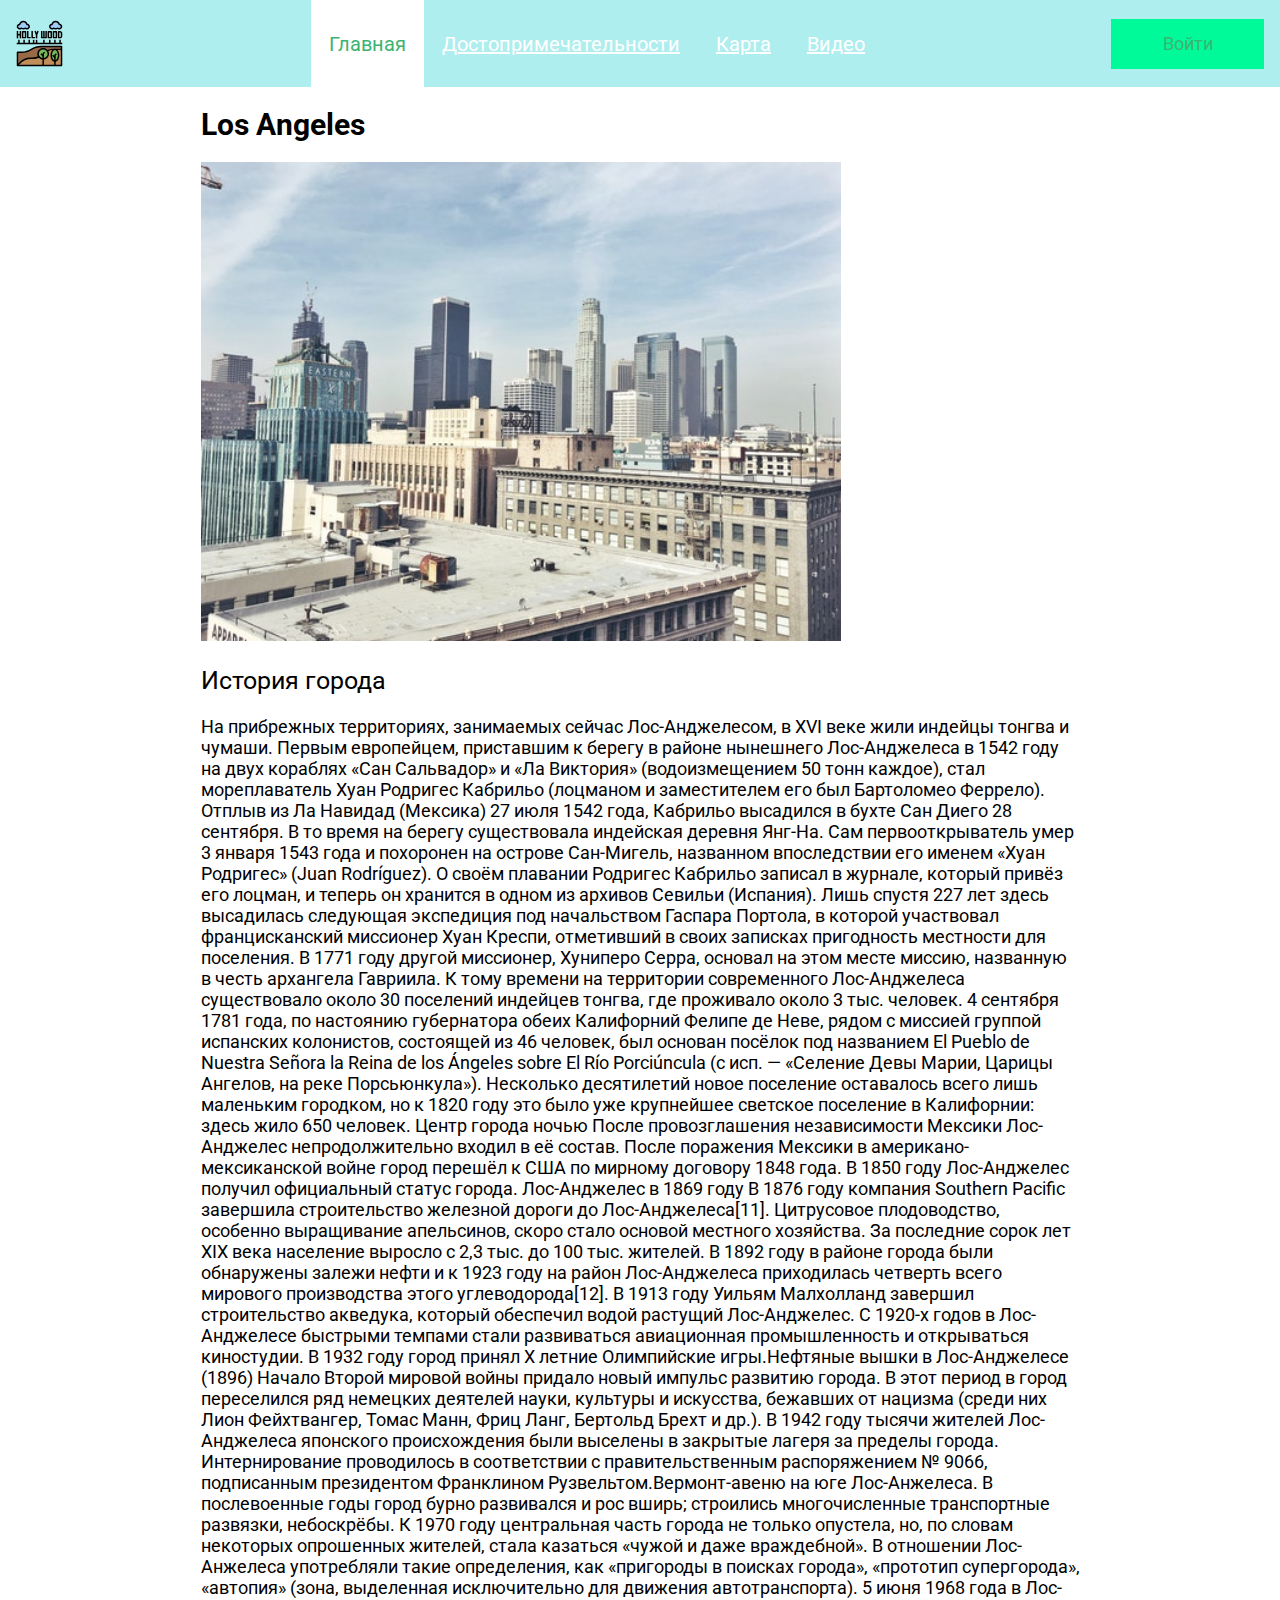
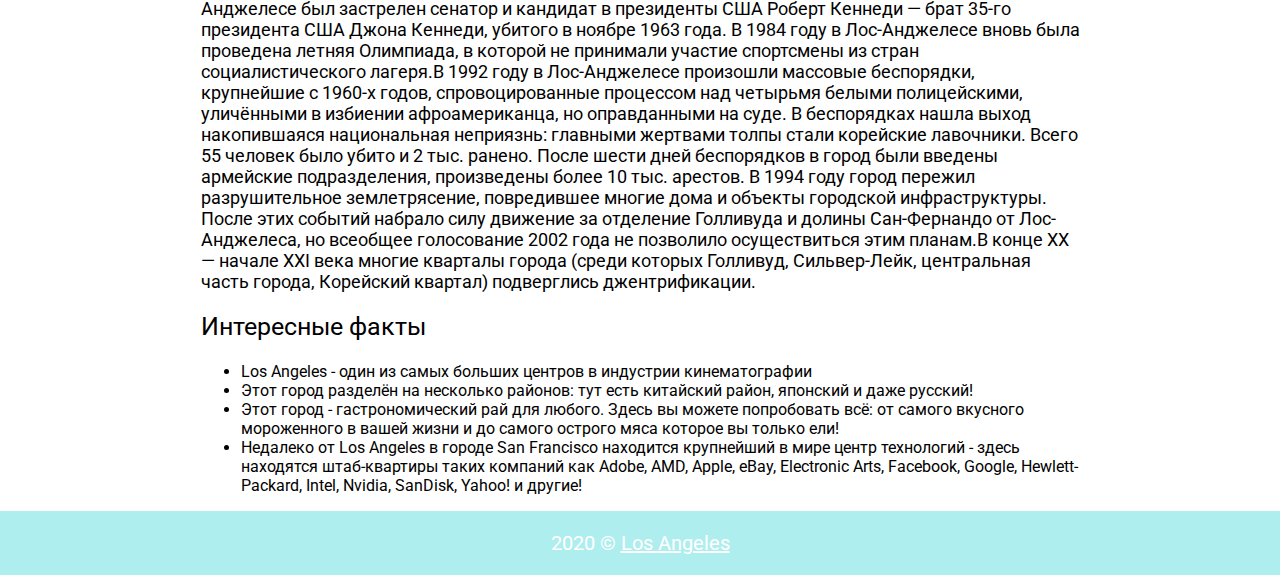
<file: index.html>
<!DOCTYPE html>
<html lang="ru">
<head>
	<meta charset="UTF-8">
	<title>Los Angeles</title>
	<link rel="stylesheet" href="css/style.css">
	<link href="https://fonts.googleapis.com/css2?family=Roboto:ital,wght@0,400;0,700;1,400&display=swap" rel="stylesheet">
	<script async src="js/popup.js"></script>
</head>
<body class="page">
	<header class="header">
		<img src="images/city.svg" alt="логотип" class="logo" width="47" height="47">
		<div class="site-menu">
			<a class="menu-link active" href="">Главная</a>
			<a class="menu-link" href="pages/sites.html">Достопримечательности</a>
			<a class="menu-link" href="pages/contacts.html">Карта</a>
			<a class="menu-link" href="pages/video.html">Видео</a>
		</div>
		<a href="" class="login-button">Войти</a>
	</header>
	<main class="main">
		<h1 class="main-heading">Los Angeles</h1>
		<img src="images/pexels-daisy-naranjo-1049302.jpg" alt="вид" width="640" height="479">
		<h2>История города</h2>
		<p>На прибрежных территориях, занимаемых сейчас Лос-Анджелесом, в XVI веке жили индейцы тонгва и чумаши. Первым европейцем, приставшим к берегу в районе нынешнего Лос-Анджелеса в 1542 году на двух кораблях «Сан Сальвадор» и «Ла Виктория» (водоизмещением 50 тонн каждое), стал мореплаватель Хуан Родригес Кабрильо (лоцманом и заместителем его был Бартоломео Феррело). Отплыв из Ла Навидад (Мексика) 27 июля 1542 года, Кабрильо высадился в бухте Сан Диего 28 сентября. В то время на берегу существовала индейская деревня Янг-На. Сам первооткрыватель умер 3 января 1543 года и похоронен на острове Сан-Мигель, названном впоследствии его именем «Хуан Родригес» (Juan Rodríguez). О своём плавании Родригес Кабрильо записал в журнале, который привёз его лоцман, и теперь он хранится в одном из архивов Севильи (Испания).
		Лишь спустя 227 лет здесь высадилась следующая экспедиция под начальством Гаспара Портола, в которой участвовал францисканский миссионер Хуан Креспи, отметивший в своих записках пригодность местности для поселения. В 1771 году другой миссионер, Хуниперо Серра, основал на этом месте миссию, названную в честь архангела Гавриила. К тому времени на территории современного Лос-Анджелеса существовало около 30 поселений индейцев тонгва, где проживало около 3 тыс. человек. 4 сентября 1781 года, по настоянию губернатора обеих Калифорний Фелипе де Неве, рядом с миссией группой испанских колонистов, состоящей из 46 человек, был основан посёлок под названием El Pueblo de Nuestra Señora la Reina de los Ángeles sobre El Río Porciúncula (с исп. — «Селение Девы Марии, Царицы Ангелов, на реке Порсьюнкула»). Несколько десятилетий новое поселение оставалось всего лишь маленьким городком, но к 1820 году это было уже крупнейшее светское поселение в Калифорнии: здесь жило 650 человек. Центр города ночью
		После провозглашения независимости Мексики Лос-Анджелес непродолжительно входил в её состав. После поражения Мексики в американо-мексиканской войне город перешёл к США по мирному договору 1848 года. В 1850 году Лос-Анджелес получил официальный статус города. Лос-Анджелес в 1869 году
		В 1876 году компания Southern Pacific завершила строительство железной дороги до Лос-Анджелеса[11]. Цитрусовое плодоводство, особенно выращивание апельсинов, скоро стало основой местного хозяйства. За последние сорок лет XIX века население выросло с 2,3 тыс. до 100 тыс. жителей. В 1892 году в районе города были обнаружены залежи нефти и к 1923 году на район Лос-Анджелеса приходилась четверть всего мирового производства этого углеводорода[12]. В 1913 году Уильям Малхолланд завершил строительство акведука, который обеспечил водой растущий Лос-Анджелес. С 1920-х годов в Лос-Анджелесе быстрыми темпами стали развиваться авиационная промышленность и открываться киностудии. В 1932 году город принял X летние Олимпийские игры.Нефтяные вышки в Лос-Анджелесе (1896)
		Начало Второй мировой войны придало новый импульс развитию города. В этот период в город переселился ряд немецких деятелей науки, культуры и искусства, бежавших от нацизма (среди них Лион Фейхтвангер, Томас Манн, Фриц Ланг, Бертольд Брехт и др.). В 1942 году тысячи жителей Лос-Анджелеса японского происхождения были выселены в закрытые лагеря за пределы города. Интернирование проводилось в соответствии с правительственным распоряжением № 9066, подписанным президентом Франклином Рузвельтом.Вермонт-авеню на юге Лос-Анжелеса. В послевоенные годы город бурно развивался и рос вширь; строились многочисленные транспортные развязки, небоскрёбы. К 1970 году центральная часть города не только опустела, но, по словам некоторых опрошенных жителей, стала казаться «чужой и даже враждебной». В отношении Лос-Анжелеса употребляли такие определения, как «пригороды в поисках города», «прототип супергорода», «автопия» (зона, выделенная исключительно для движения автотранспорта).
		5 июня 1968 года в Лос-Анджелесе был застрелен сенатор и кандидат в президенты США Роберт Кеннеди — брат 35-го президента США Джона Кеннеди, убитого в ноябре 1963 года.
		В 1984 году в Лос-Анджелесе вновь была проведена летняя Олимпиада, в которой не принимали участие спортсмены из стран социалистического лагеря.В 1992 году в Лос-Анджелесе произошли массовые беспорядки, крупнейшие с 1960-х годов, спровоцированные процессом над четырьмя белыми полицейскими, уличёнными в избиении афроамериканца, но оправданными на суде. В беспорядках нашла выход накопившаяся национальная неприязнь: главными жертвами толпы стали корейские лавочники. Всего 55 человек было убито и 2 тыс. ранено. После шести дней беспорядков в город были введены армейские подразделения, произведены более 10 тыс. арестов. В 1994 году город пережил разрушительное землетрясение, повредившее многие дома и объекты городской инфраструктуры. После этих событий набрало силу движение за отделение Голливуда и долины Сан-Фернандо от Лос-Анджелеса, но всеобщее голосование 2002 года не позволило осуществиться этим планам.В конце XX — начале XXI века многие кварталы города (среди которых Голливуд, Сильвер-Лейк, центральная часть города, Корейский квартал) подверглись джентрификации.</p>
		<h2>Интересные факты</h2>
		<ul>
			<li>Los Angeles - один из самых больших центров в индустрии кинематографии</li>
			<li>Этот город разделён на несколько районов: тут есть китайский район, японский и даже русский!</li>
			<li>Этот город - гастрономический рай для любого. Здесь вы можете попробовать всё: от самого вкусного мороженного в вашей жизни и до самого острого мяса которое вы только ели!</li>
			<li>Недалеко от Los Angeles в городе San Francisco находится крупнейший в мире центр технологий - здесь находятся штаб-квартиры таких компаний как Adobe, AMD, Apple, eBay, Electronic Arts, Facebook, Google, Hewlett-Packard, Intel, Nvidia, SanDisk, Yahoo! и другие!
			</li>
		</ul>
	</main>
	<footer class="footer">
		<p>2020 &copy; <a class="copyright-link" href="">Los Angeles</a></p>
	</footer>
	<div class="login-popup">
		<h2 class="login-heading">Войти на сайт</h2>
		<form class="login-form" action="" method="GET">
			<input class="login-input" name="login" type="text">
			<input class="password-input" name="password" type="password">
			<button class="popup-button" type="submit">Войти</button>
		</form>
	</div>
</body>
</html>
</file>
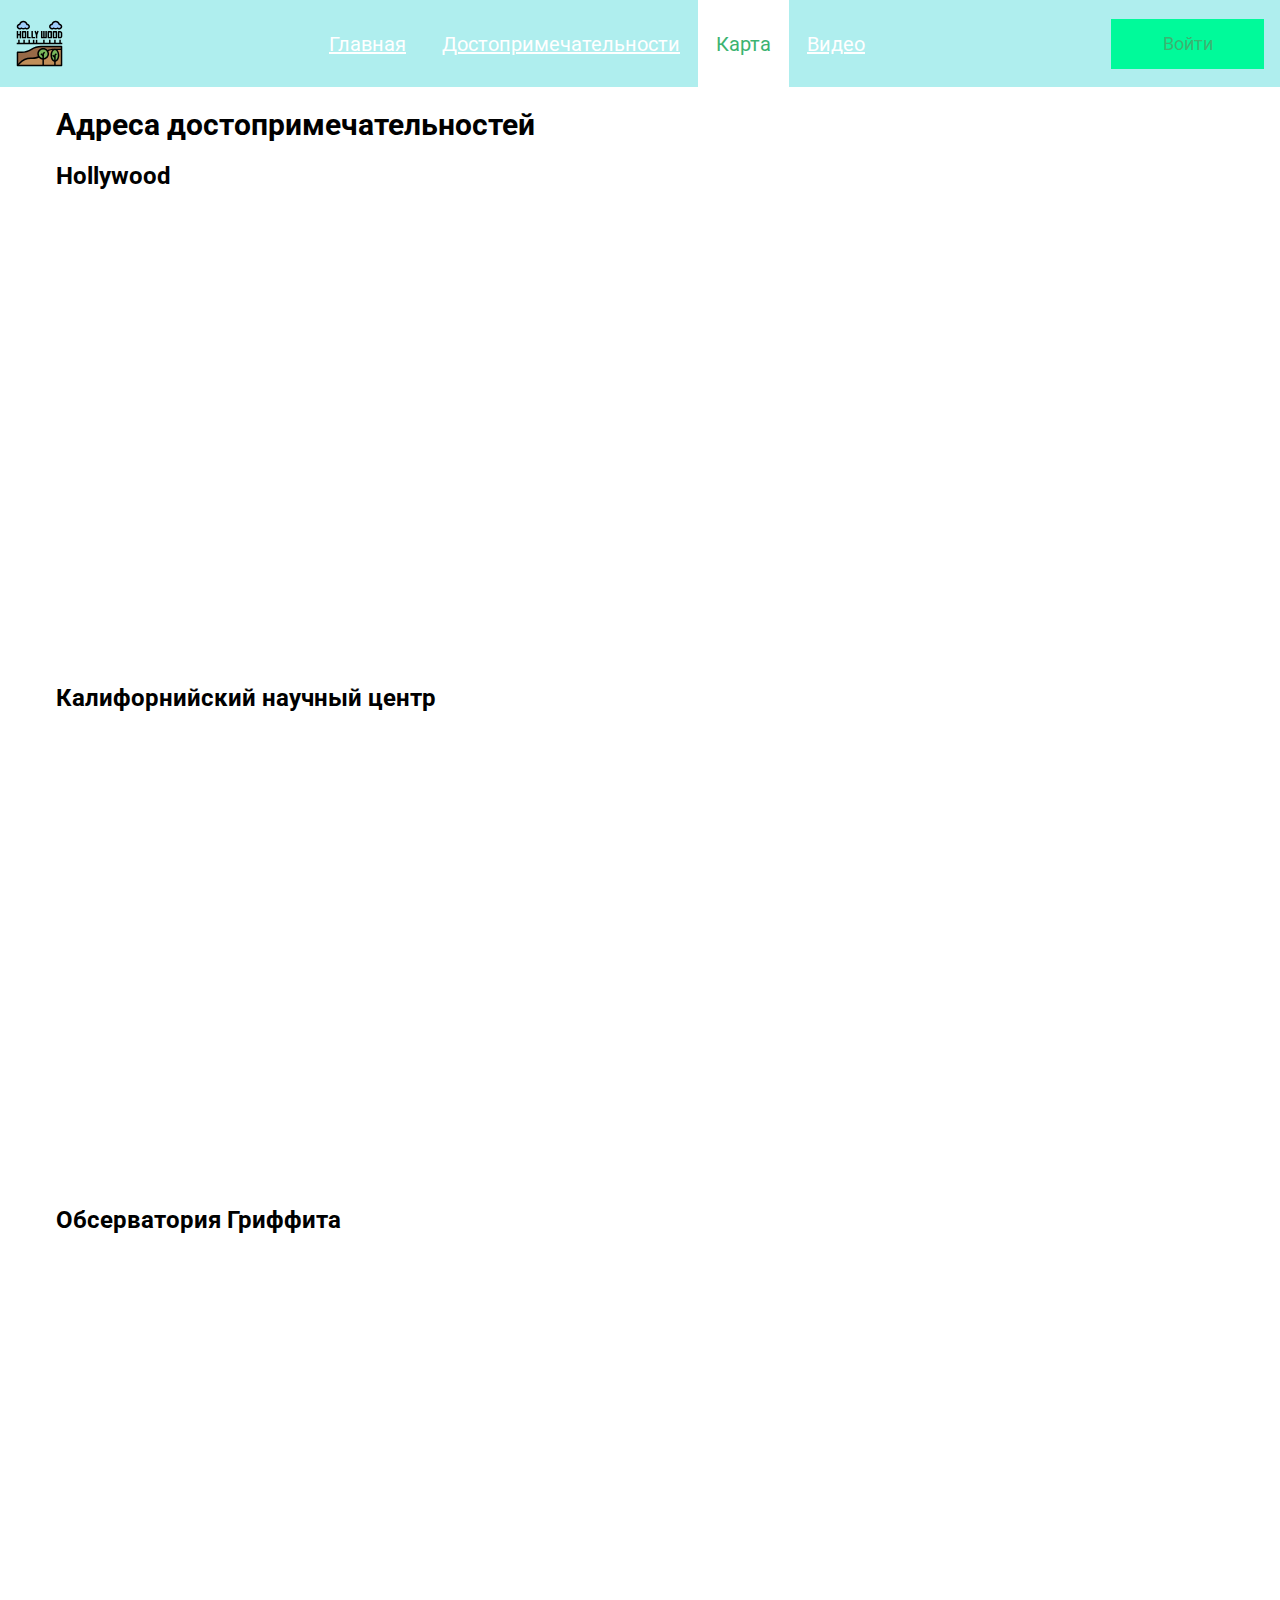
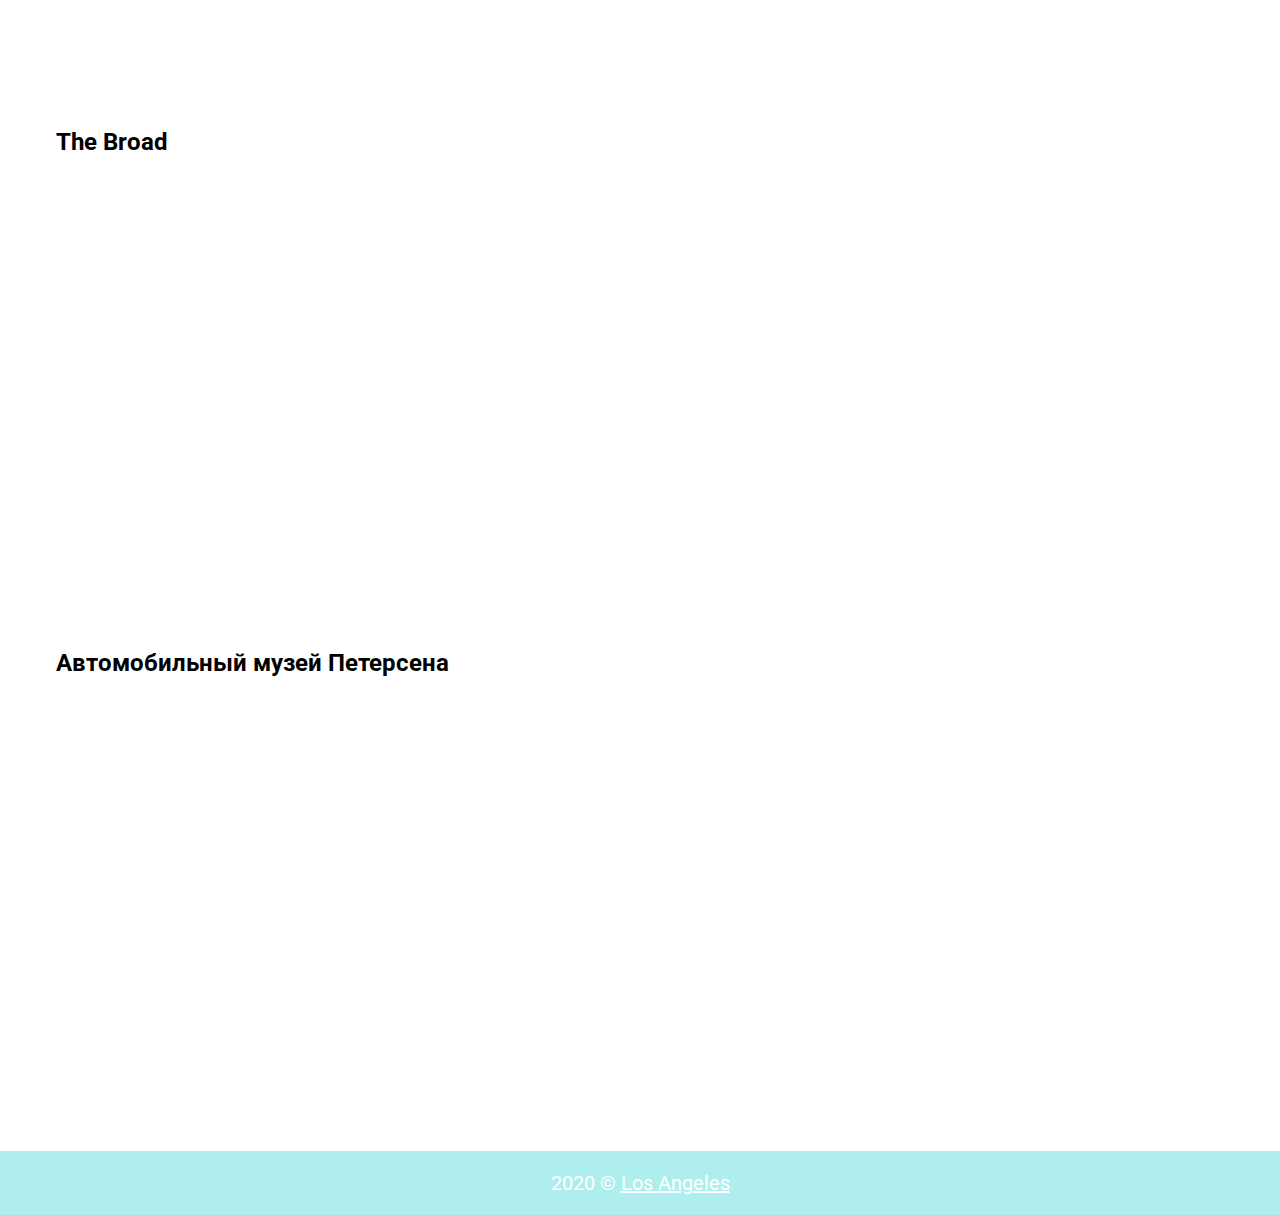
<file: pages/contacts.html>
<!DOCTYPE html>
<html lang="ru">
<head>
	<meta charset="UTF-8">
	<title>Карты - Los Angeles</title>
	<link rel="stylesheet" href="../css/style.css">
	<link href="https://fonts.googleapis.com/css2?family=Roboto:ital,wght@0,400;0,700;1,400&display=swap" rel="stylesheet">
	<script async src="../js/popup.js"></script>
</head>
<body class="page">
	<header class="header">
		<img src="../images/city.svg" alt="логотип" class="logo" width="47" height="47">
		<div class="site-menu">
			<a class="menu-link" href="../index.html">Главная</a>
			<a class="menu-link" href="sites.html">Достопримечательности</a>
			<a class="menu-link active" href="">Карта</a>
			<a class="menu-link" href="video.html">Видео</a>
		</div>
		<a href="" class="login-button">Войти</a>
	</header>
	<main class="sites-main">
		<h1 class="main-heading">Адреса достопримечательностей</h1>
		<h2>Hollywood</h2>
		<iframe src="https://www.google.com/maps/embed?pb=!1m18!1m12!1m3!1d52864.871019181825!2d-118.36149780144858!3d34.09374583202226!2m3!1f0!2f0!3f0!3m2!1i1024!2i768!4f13.1!3m3!1m2!1s0x80c2bf07045279bf%3A0xf67a9a6797bdfae4!2z0JPQvtC70LvQuNCy0YPQtCwg0JvQvtGBLdCQ0L3QtNC20LXQu9C10YEsINCa0LDQu9C40YTQvtGA0L3QuNGPLCDQodCo0JA!5e0!3m2!1sru!2sru!4v1604235896721!5m2!1sru!2sru" width="600" height="450" frameborder="0" style="border:0;" allowfullscreen="" aria-hidden="false" tabindex="0"></iframe>
		<h2>Калифорнийский научный центр</h2>
		<iframe src="https://www.google.com/maps/embed?pb=!1m18!1m12!1m3!1d3307.0942295620803!2d-118.28839818517977!3d34.015792127098244!2m3!1f0!2f0!3f0!3m2!1i1024!2i768!4f13.1!3m3!1m2!1s0x80c2c8084e875cdb%3A0x1e38dfc7ae1bb572!2sCalifornia%20Science%20Center!5e0!3m2!1sru!2sru!4v1604249744134!5m2!1sru!2sru" width="600" height="450" frameborder="0" style="border:0;" allowfullscreen="" aria-hidden="false" tabindex="0"></iframe>
		<h2>Обсерватория Гриффита</h2>
		<iframe src="https://www.google.com/maps/embed?pb=!1m18!1m12!1m3!1d3303.090275877934!2d-118.30258218517706!3d34.11843852168698!2m3!1f0!2f0!3f0!3m2!1i1024!2i768!4f13.1!3m3!1m2!1s0x80c2bf61e9d408cb%3A0x73ff07b1c2d6dadc!2z0J7QsdGB0LXRgNCy0LDRgtC-0YDQuNGPINCT0YDQuNGE0YTQuNGC!5e0!3m2!1sru!2sru!4v1604249797406!5m2!1sru!2sru" width="600" height="450" frameborder="0" style="border:0;" allowfullscreen="" aria-hidden="false" tabindex="0"></iframe>
		<h2>Thе Broad</h2>
		<iframe src="https://www.google.com/maps/embed?pb=!1m18!1m12!1m3!1d3305.599172434589!2d-118.25269428517872!3d34.05415162507779!2m3!1f0!2f0!3f0!3m2!1i1024!2i768!4f13.1!3m3!1m2!1s0x80c2c64d122ca65d%3A0x98f1041528d11ebf!2z0JfQtSDQkdGA0L7Rg9C0!5e0!3m2!1sru!2sru!4v1604249856824!5m2!1sru!2sru" width="600" height="450" frameborder="0" style="border:0;" allowfullscreen="" aria-hidden="false" tabindex="0"></iframe>
		<h2>Автомобильный музей Петерсена</h2>
		<iframe src="https://www.google.com/maps/embed?pb=!1m18!1m12!1m3!1d3305.2919916717137!2d-118.36355178517849!3d34.062028424662564!2m3!1f0!2f0!3f0!3m2!1i1024!2i768!4f13.1!3m3!1m2!1s0x80c2b93c5eda1669%3A0x884e2d294b491311!2z0JDQstGC0L7QvNC-0LHQuNC70YzQvdGL0Lkg0LzRg9C30LXQuSDQn9C10YLQtdGA0YHQtdC90LA!5e0!3m2!1sru!2sru!4v1604249905696!5m2!1sru!2sru" width="600" height="450" frameborder="0" style="border:0;" allowfullscreen="" aria-hidden="false" tabindex="0"></iframe>
	</main>
	<footer class="footer">
		<p>2020 &copy; <a class="copyright-link" href="">Los Angeles</a></p>
	</footer>
	<div class="login-popup">
		<h2 class="login-heading">Войти на сайт</h2>
		<form class="login-form" action="" method="GET">
			<input class="login-input" name="login" type="text">
			<input class="password-input" name="password" type="password">
			<button class="popup-button" type="submit">Войти</button>
		</form>
	</div>
	<!-- <div>Icons made by <a href="https://www.flaticon.com/authors/freepik" title="Freepik">Freepik</a> from <a href="https://www.flaticon.com/" title="Flaticon">www.flaticon.com</a></div> -->
</body>
</html>
</file>
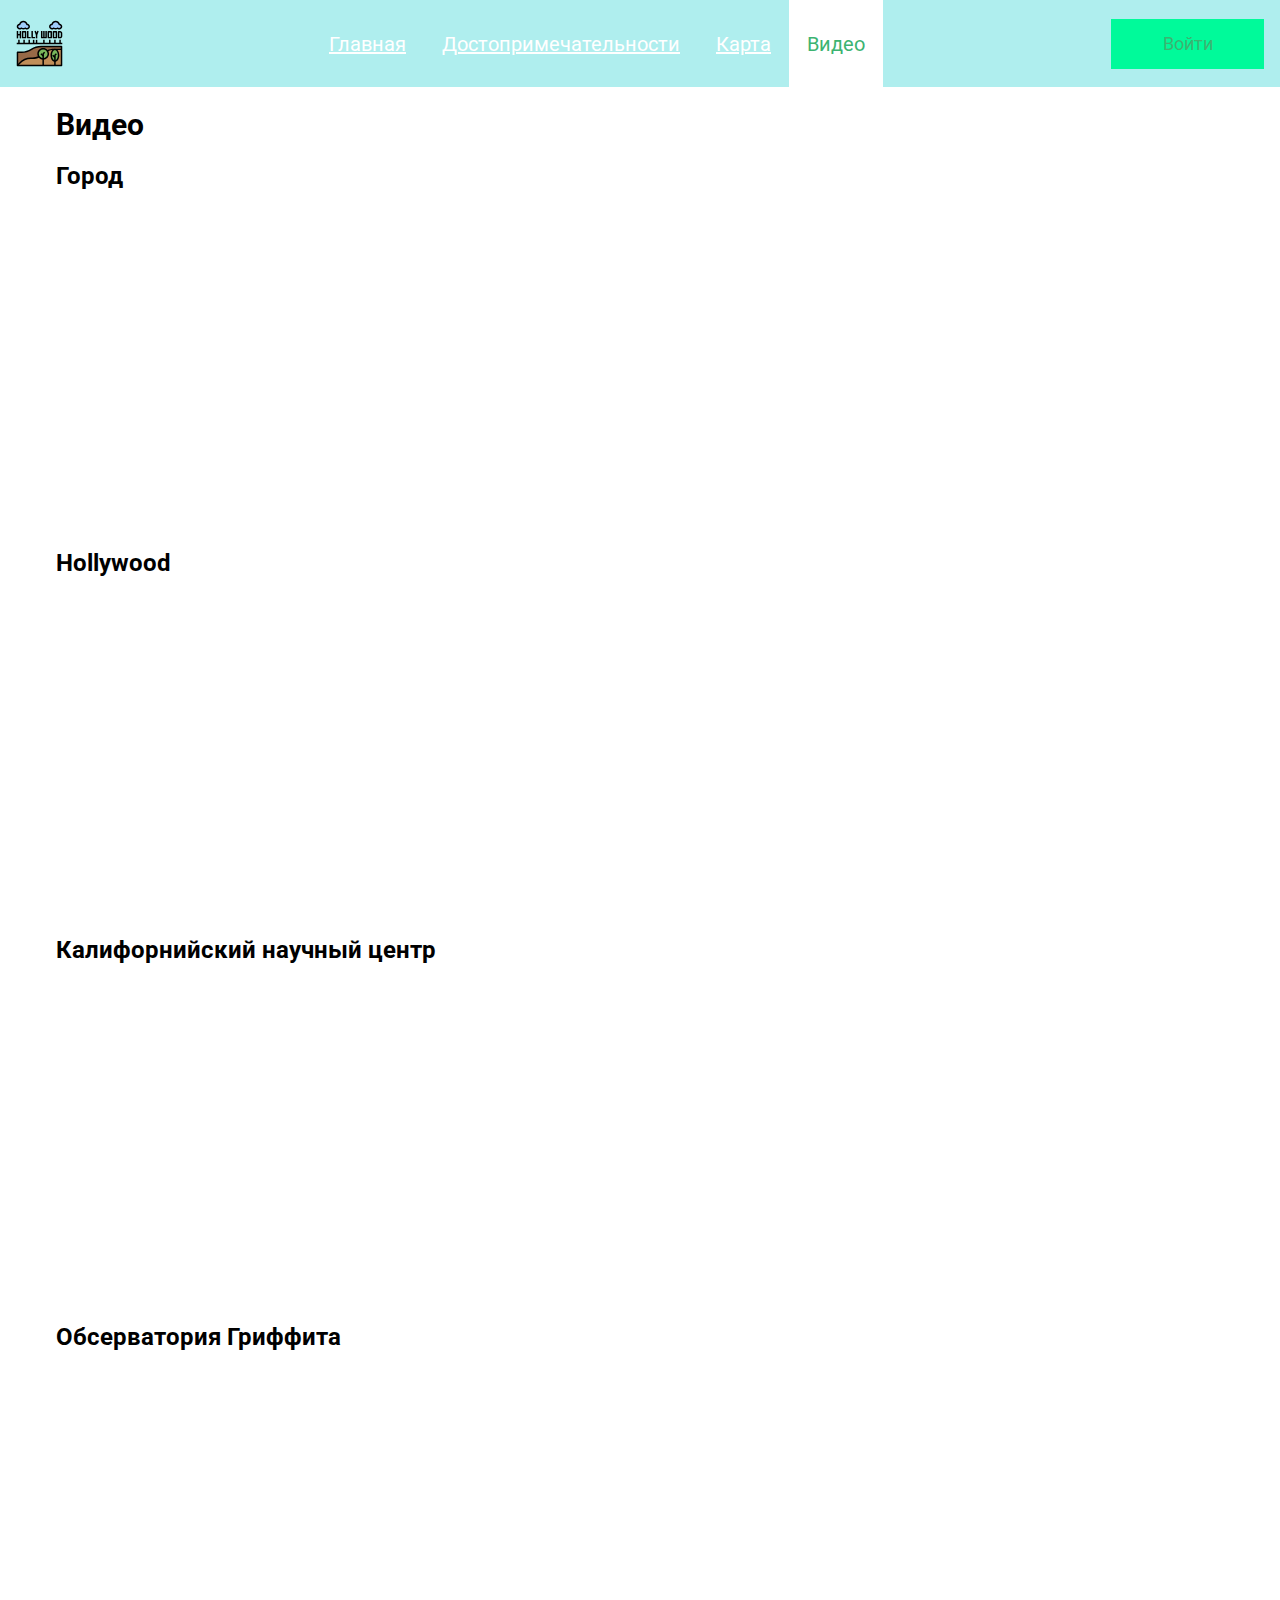
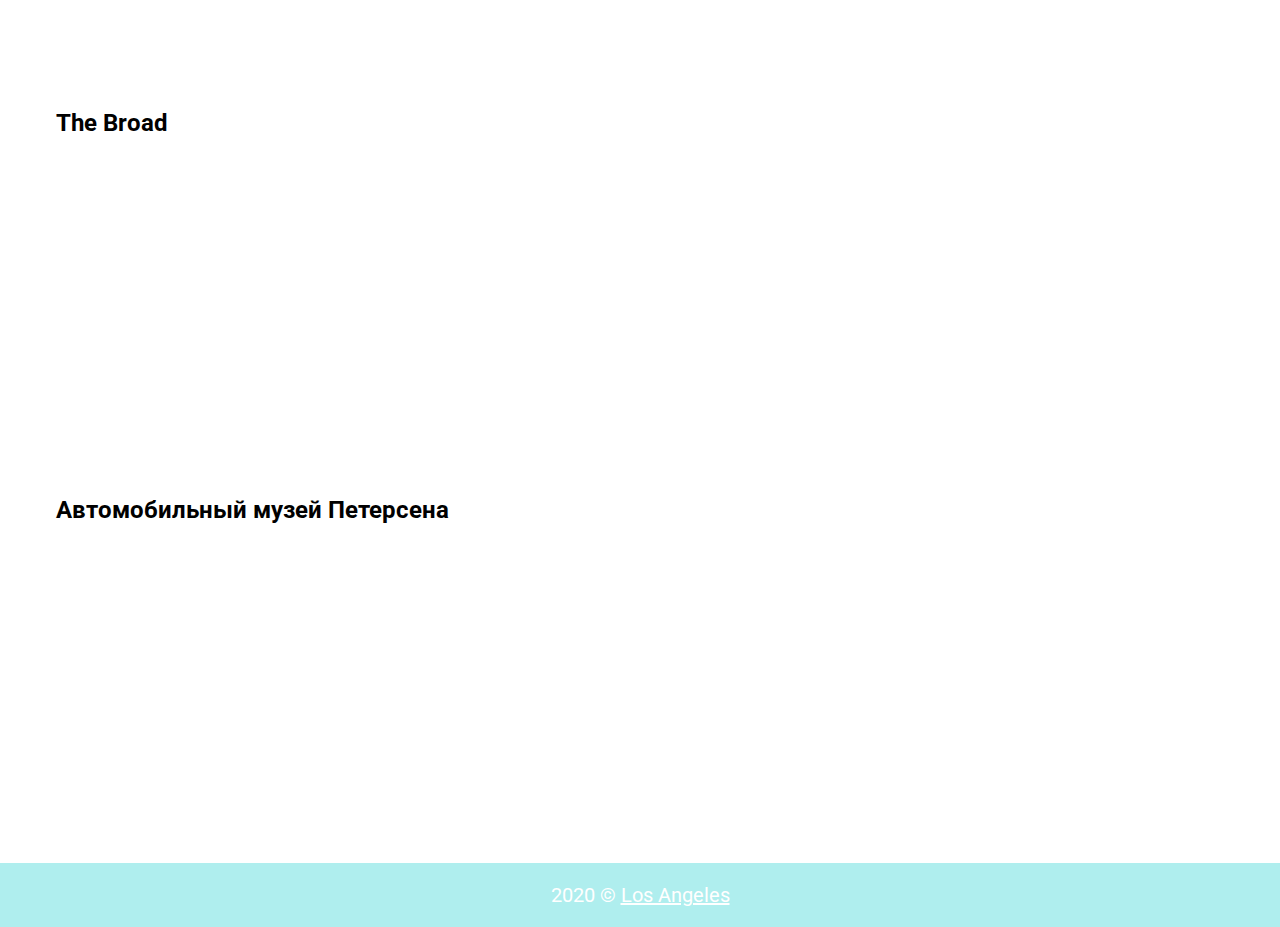
<file: pages/video.html>
<!DOCTYPE html>
<html lang="ru">
<head>
	<meta charset="UTF-8">
	<title>Видео - Los Angeles</title>
	<link rel="stylesheet" href="../css/style.css">
	<link href="https://fonts.googleapis.com/css2?family=Roboto:ital,wght@0,400;0,700;1,400&display=swap" rel="stylesheet">
	<script async src="../js/popup.js"></script>
</head>
<body class="page">
	<header class="header">
		<img src="../images/city.svg" alt="логотип" class="logo" width="47" height="47">
		<div class="site-menu">
			<a class="menu-link" href="../index.html">Главная</a>
			<a class="menu-link" href="sites.html">Достопримечательности</a>
			<a class="menu-link" href="contacts.html">Карта</a>
			<a class="menu-link active" href="">Видео</a>
		</div>
		<a href="" class="login-button">Войти</a>
	</header>
	<main class="sites-main">
		<h1 class="main-heading">Видео</h1>
		<h2>Город</h2>
		<iframe width="560" height="315" src="https://www.youtube.com/embed/VOM__NZAFQM" frameborder="0" allow="accelerometer; autoplay; clipboard-write; encrypted-media; gyroscope; picture-in-picture" allowfullscreen></iframe>
		<h2>Hollywood</h2>
		<iframe width="560" height="315" src="https://www.youtube.com/embed/cjGsnDkDWxE" frameborder="0" allow="accelerometer; autoplay; clipboard-write; encrypted-media; gyroscope; picture-in-picture" allowfullscreen></iframe>
		<h2>Калифорнийский научный центр</h2>
		<iframe width="560" height="315" src="https://www.youtube.com/embed/pgD86JhEAvE" frameborder="0" allow="accelerometer; autoplay; clipboard-write; encrypted-media; gyroscope; picture-in-picture" allowfullscreen></iframe>
		<h2>Обсерватория Гриффита</h2>
		<iframe width="560" height="315" src="https://www.youtube.com/embed/ubU51qRSDLY" frameborder="0" allow="accelerometer; autoplay; clipboard-write; encrypted-media; gyroscope; picture-in-picture" allowfullscreen></iframe>
		<h2>Thе Broad</h2>
		<iframe width="560" height="315" src="https://www.youtube.com/embed/RRdLxfwnTgE" frameborder="0" allow="accelerometer; autoplay; clipboard-write; encrypted-media; gyroscope; picture-in-picture" allowfullscreen></iframe>
		<h2>Автомобильный музей Петерсена</h2>
		<iframe width="560" height="315" src="https://www.youtube.com/embed/LH7gSj4JeI0" frameborder="0" allow="accelerometer; autoplay; clipboard-write; encrypted-media; gyroscope; picture-in-picture" allowfullscreen></iframe>
	</main>
	<footer class="footer">
		<p>2020 &copy; <a class="copyright-link" href="">Los Angeles</a></p>
	</footer>
	<div class="login-popup">
		<h2 class="login-heading">Войти на сайт</h2>
		<form class="login-form" action="" method="GET">
			<input class="login-input" name="login" type="text">
			<input class="password-input" name="password" type="password">
			<button class="popup-button" type="submit">Войти</button>
		</form>
	</div>
</body>
</html>
</file>
<file: css/style.css>
.page {
	font-family: 'Roboto', Helvetica, Arial, sans-serif;
	margin: 0;
	min-height: 100vh;
    display: flex;
    flex-direction: column;
    min-width: 350px;
}

/* Header */
.header {
	box-sizing: border-box;
	display: flex;
	flex-wrap: wrap;
	justify-content: space-between;
	align-items: center;
	margin: 0 auto;
	padding: 0 16px;
	width: 100%;
	max-width: 1300px;
	min-height: 80px;
	background-color: #AFEEEE;
}

.logo {
	margin: 20px 20px 20px 0;
}

.logo:hover {
	animation: rotate-logo 2s infinite;
}

@keyframes rotate-logo {
	from {
		transform: rotate(0deg);
	}

	to {
		transform: rotate(720deg);
	}
}

.site-menu {
	display: flex;
	flex-wrap: wrap;
}

.menu-link {
	font-family: 'Roboto', Helvetica, Arial, sans-serif;
	font-weight: 400;
	font-size: 20px;
	padding: 32px 18px 31px 18px;
	color: #FFFFFF;
}

.menu-link:hover {
	text-decoration: none;
	color: #3CB371;
	background-color: #FFFFFF;
}

.active {
	text-decoration: none;
	color: #3CB371;
	background-color: #FFFFFF;
}

.login-button {
	font-family: 'Roboto', Helvetica, Arial, sans-serif;
	font-weight: 400;
	font-size: 18px;
	display: flex;
	justify-content: center;
	align-items: center;
	width: 153px;
	min-height: 50px;
	text-decoration: none;
	color: #3CB371;
	background-color: #00FA9A;
}

/* Main */
.main {
	box-sizing: border-box;
	width: 100%;
	max-width: 911px;
	margin: 0 auto;
	padding: 0 16px;
	flex-grow: 1;
}

.main-heading {
	font-family: 'Roboto', Helvetica, Arial, sans-serif;
	font-weight: 700;
	font-size: 30px;
}

.class-image {
	width: 100%;
	max-width: 523px;
	height: auto;
}

.main > h2 {
	font-family: 'Roboto', Helvetica, Arial, sans-serif;
	font-weight: 400;
	font-size: 25px;
}

.main > p {
	font-family: 'Roboto', Helvetica, Arial, sans-serif;
	font-weight: 400;
	font-size: 18px;
}

.emphasis {
	color: #CF5510;
}

/* Sites */
.sites-main {
	box-sizing: border-box;
	padding: 0 16px;
	width: 100%;
	max-width: 1200px;
	margin: 0 auto;
	flex-grow: 1;
}

.sites {
	display: flex;
	justify-content: space-between;
	flex-wrap: wrap;
}

.site {
	flex: 1 1 200px;
	width: 200px;
	max-width: 200px;
	margin-right: 5px;
}

/*.student:not(:last-of-type) {
	margin-right: 50px;
}*/

.site-photo {
	width: 100%;
}

.site-name {
	text-align: center;
	font-size: 20px;
}

/* Footer */
.footer {
	box-sizing: border-box;
	display: flex;
	justify-content: center;
	align-items: center;
	margin: 0 auto;
	padding: 0 16px;
	width: 100%;
	max-width: 1300px;
	min-height: 60px;
	background-color: #AFEEEE;
	color: white;
	font-family: 'Roboto', Helvetica, Arial, sans-serif;
	font-weight: 400;
	font-size: 20px;
}

.copyright-link {
	color: white;
	font-weight: 400;
	font-size: 20px;
}

/*Popup*/
.login-popup {
	display: none;
	position: absolute;
	top: 80px;
	left: 50%;
	transform: translateX(-50%);
	box-sizing: border-box;
	width: 500px;
	min-height: 418px;
	padding: 26px 28px 56px;
	background-color: white;
	border: 1px solid #3CB371;
	box-shadow: 5px 5px 4px 0 rgba(0,0,0,0.25);
}

.login-form {
	display: flex;
	align-items: center;
	flex-direction: column;
}

.login-form > input {
	width: 444px;
	min-height: 55px;
	margin-bottom: 56px;
}

.popup-button {
	font-family: 'Roboto', Helvetica, Arial, sans-serif;
	font-weight: 400;
	font-size: 18px;
	display: flex;
	justify-content: center;
	align-items: center;
	width: 153px;
	min-height: 50px;
	text-decoration: none;
	color: #3CB371;
	background-color: #00FA9A;
	border: none;
}

/*JS*/
.visible {
	display: block;
}

/* Responive */
@media screen and (max-width: 819px) {
	.login-button{
		margin-bottom: 20px;
	}
}

@media screen and (max-width: 849px) {
	.sites {
		justify-content: flex-start;
	}
	.site {
		margin-right: 3vw;
	}

@media (min-width: 1300px) {
	.site {
		flex: initial;
	}
}
</file>
